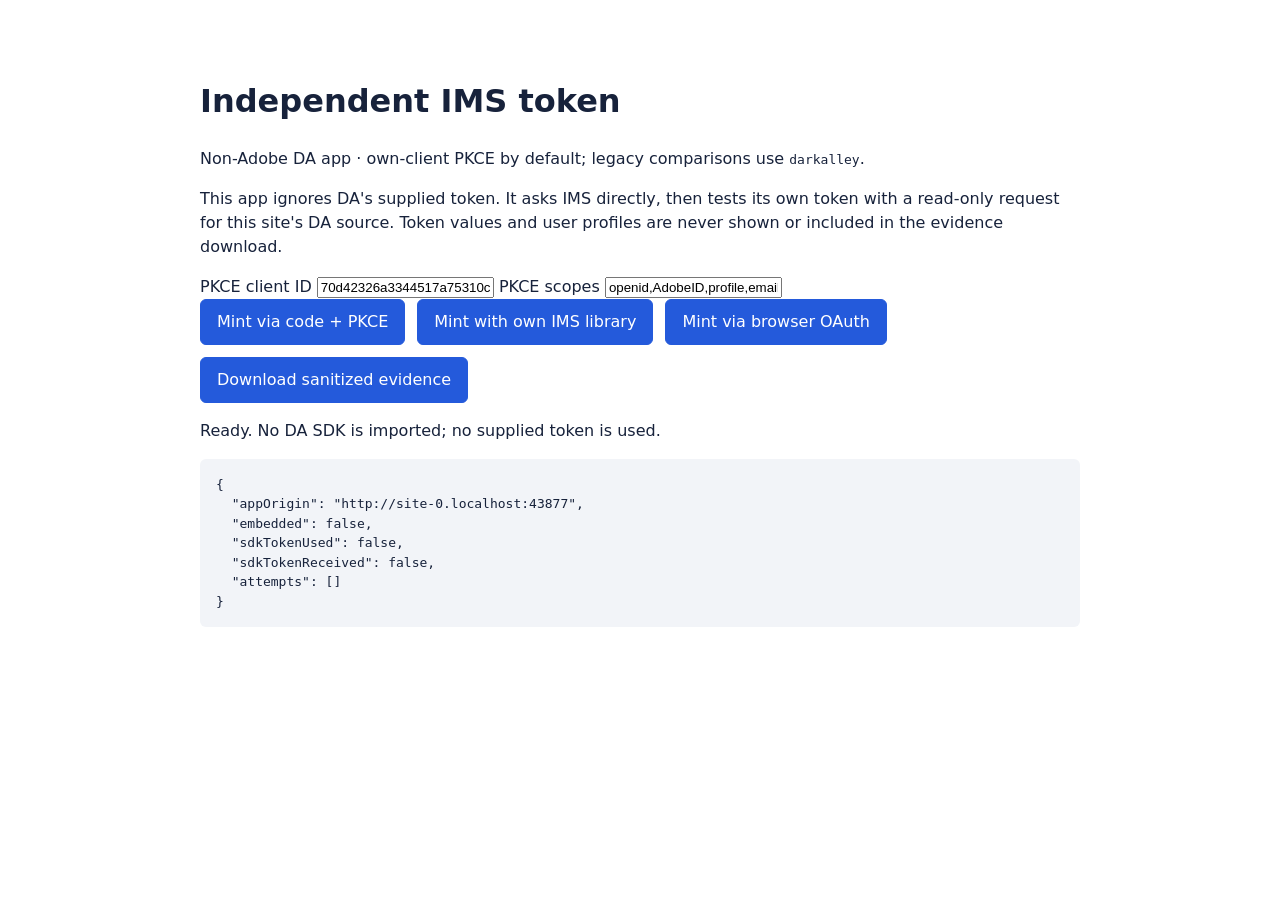
<file: tools/token/index.html>
<!doctype html>
<html lang="en">
  <head>
    <meta charset="utf-8">
    <meta name="viewport" content="width=device-width, initial-scale=1">
    <meta name="referrer" content="no-referrer">
    <title>Independent IMS Token PoC</title>
    <link rel="stylesheet" href="./style.css">
    <script type="module" src="./app.js"></script>
  </head>
  <body>
    <main class="token-poc">
      <h1>Independent IMS token</h1>
      <p>Non-Adobe DA app · own-client PKCE by default; legacy comparisons use <code>darkalley</code>.</p>
      <p>This app ignores DA's supplied token. It asks IMS directly, then tests its own token with a read-only request for this site's DA source. Token values and user profiles are never shown or included in the evidence download.</p>
      <label for="client-id">PKCE client ID</label>
      <input id="client-id" value="70d42326a3344517a75310c36b9b4f2b" autocomplete="off">
      <label for="scope">PKCE scopes</label>
      <input id="scope" value="openid,AdobeID,profile,email,org.read" autocomplete="off">
      <div class="actions">
        <button id="pkce" type="button">Mint via code + PKCE</button>
        <button id="imslib" type="button">Mint with own IMS library</button>
        <button id="oauth" type="button">Mint via browser OAuth</button>
        <button id="download" type="button">Download sanitized evidence</button>
      </div>
      <p id="status" role="status"></p>
      <pre id="evidence" aria-label="Sanitized test evidence"></pre>
    </main>
  </body>
</html>
</file>
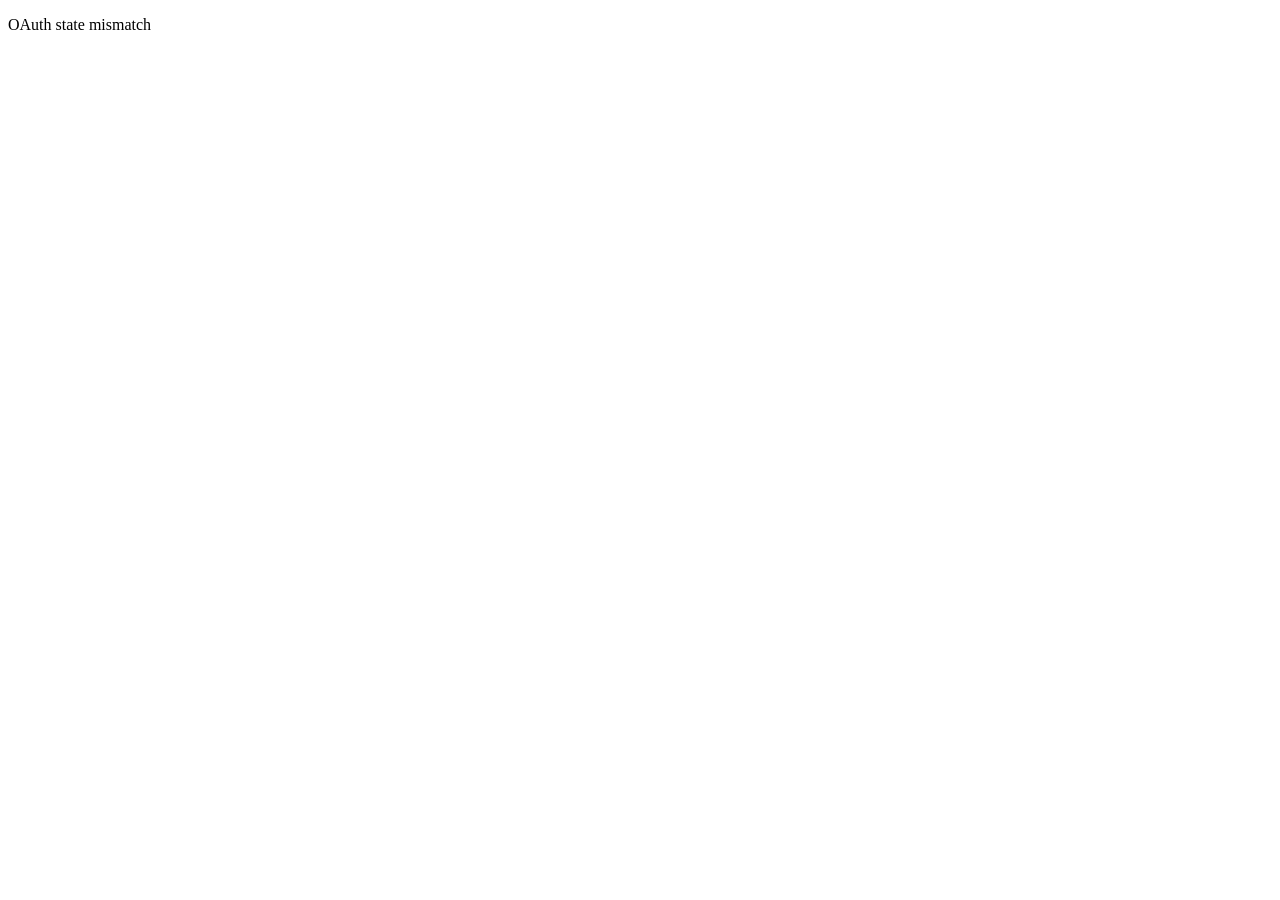
<file: tools/token/callback.html>
<!doctype html>
<html lang="en">
  <head>
    <meta charset="utf-8">
    <meta name="referrer" content="no-referrer">
    <title>IMS callback</title>
    <script type="module" src="./callback.js"></script>
  </head>
  <body><p id="status">Completing browser authorization…</p></body>
</html>
</file>
<file: tools/token/style.css>
.token-poc {
  max-width: 880px;
  margin: 32px auto;
  padding: 24px;
  font-family: system-ui, sans-serif;
  line-height: 1.5;
  color: #17223b;
}

.token-poc .actions {
  display: flex;
  flex-wrap: wrap;
  gap: 12px;
}

.token-poc button {
  padding: 10px 16px;
  border: 1px solid #245adb;
  border-radius: 6px;
  background: #245adb;
  color: white;
  cursor: pointer;
  font: inherit;
}

.token-poc pre {
  padding: 16px;
  border-radius: 6px;
  background: #f2f4f8;
  white-space: pre-wrap;
  overflow-wrap: anywhere;
}
</file>
